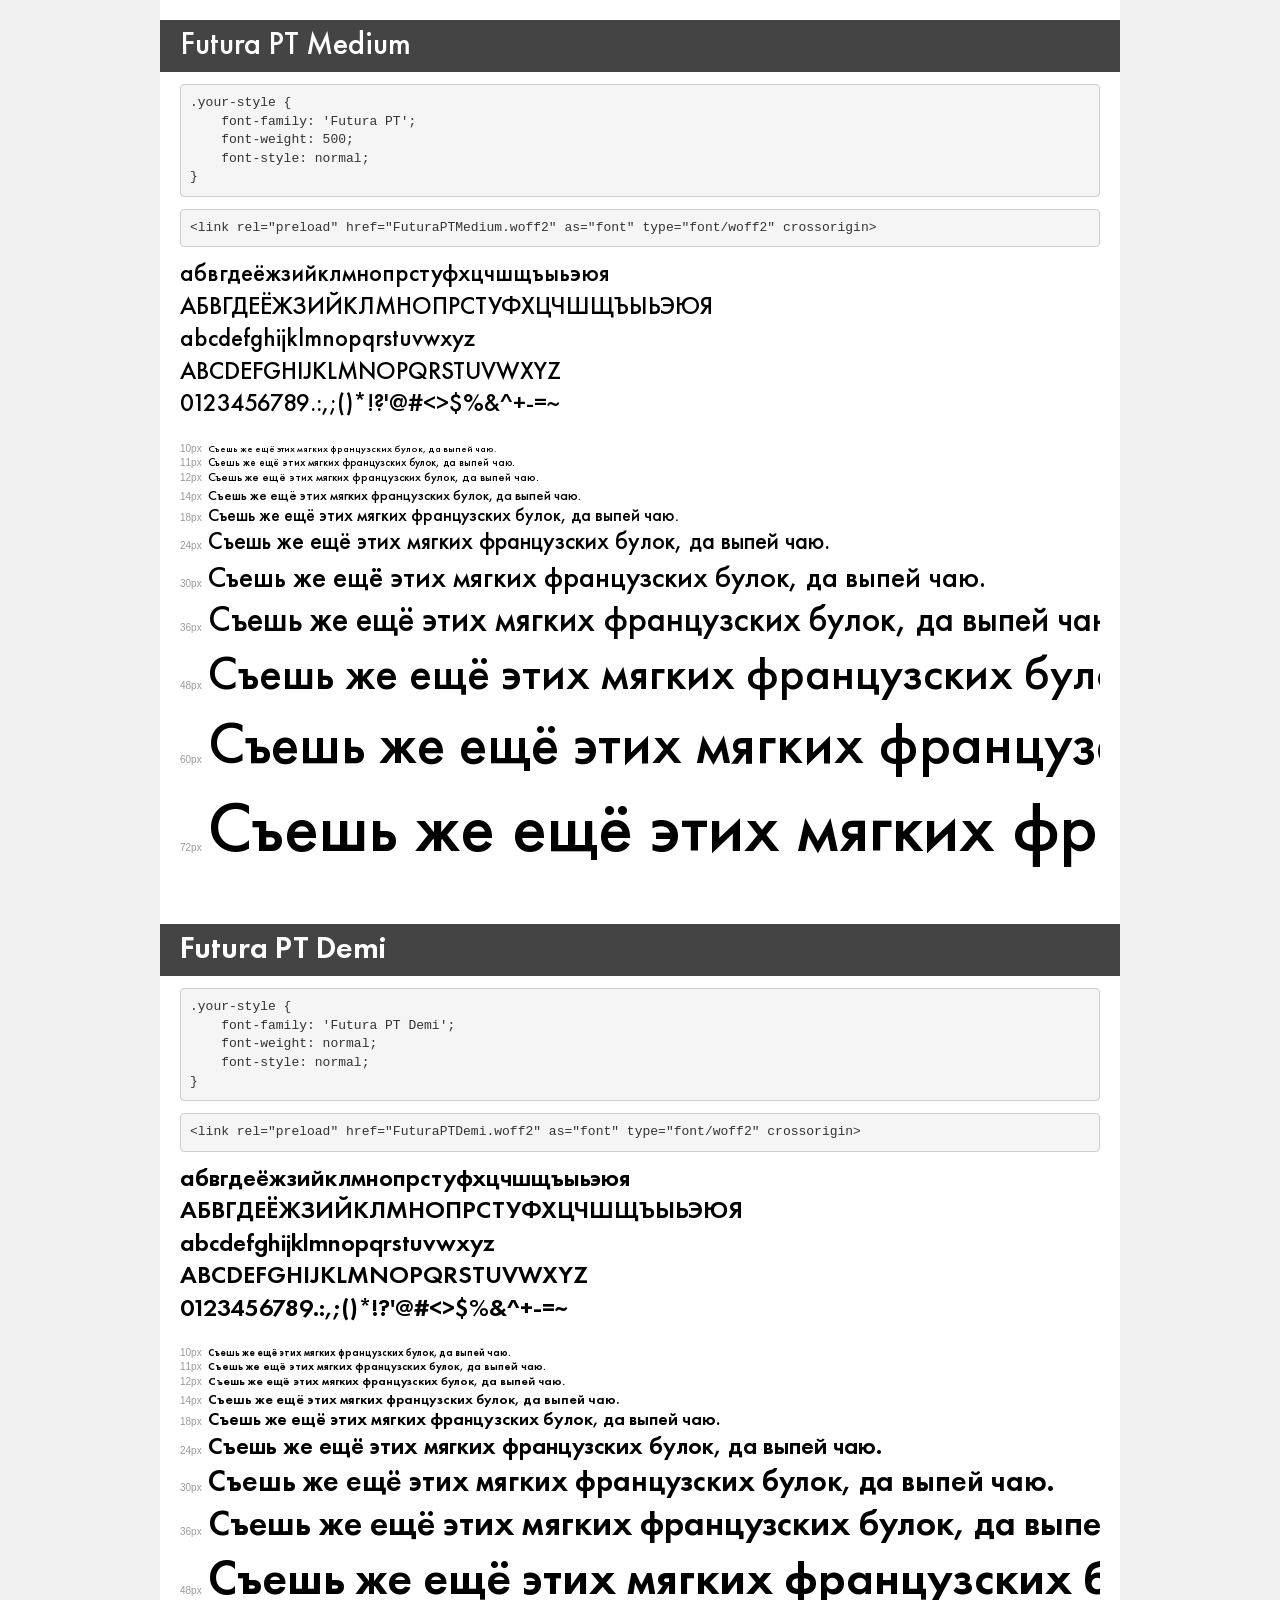
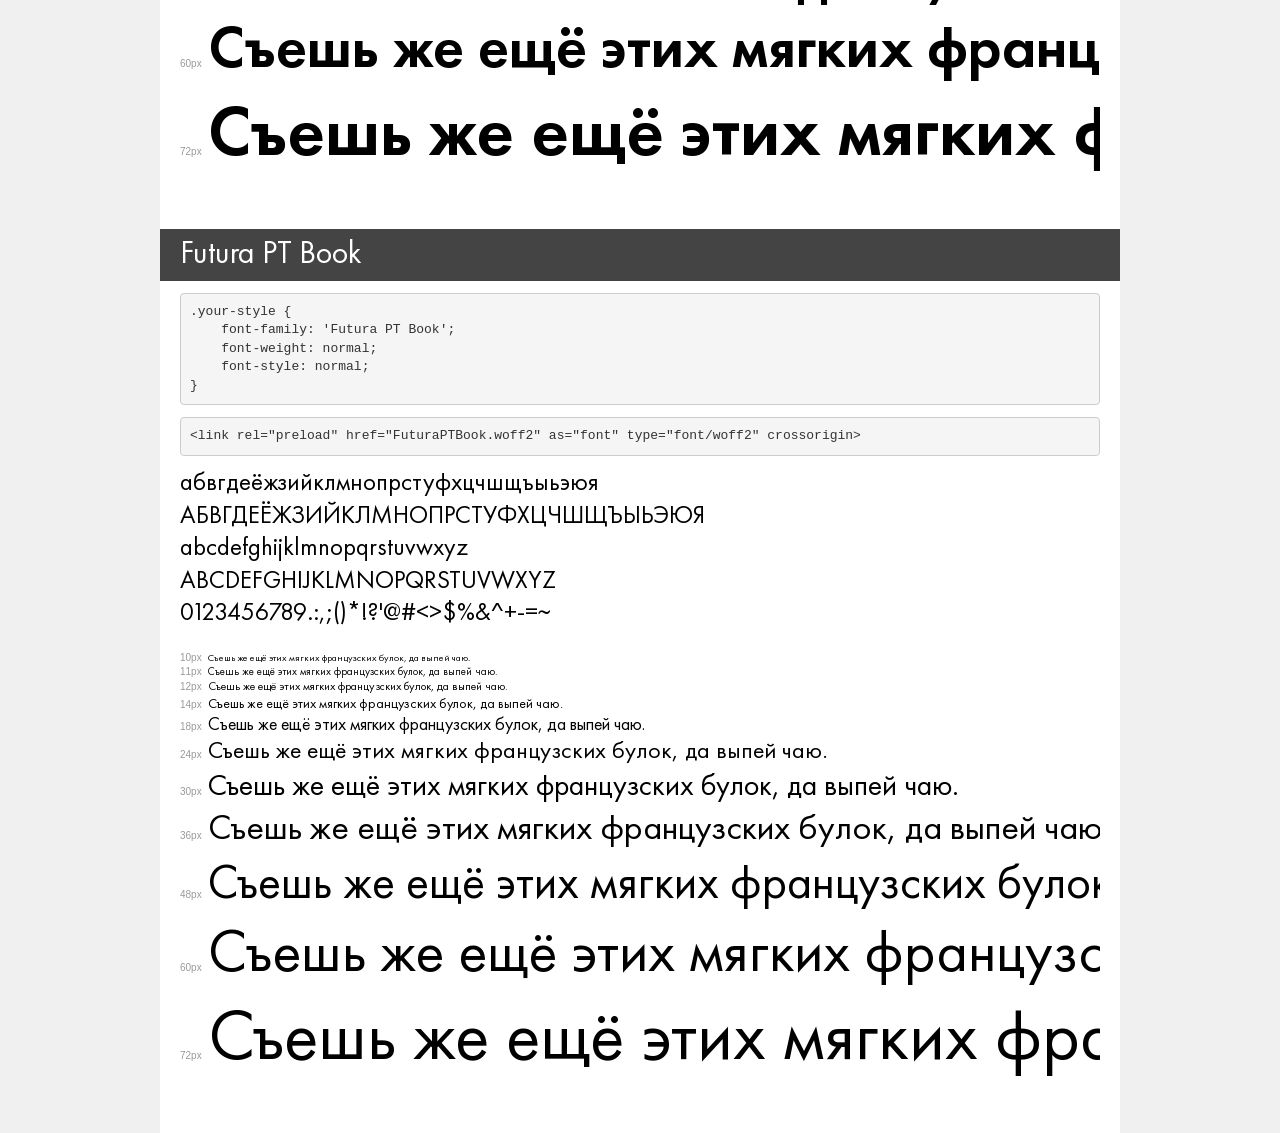
<file: Font/demo.html>
<!DOCTYPE html>
<html lang="en">
<head>
    <meta charset="utf-8">
    <meta http-equiv="X-UA-Compatible" content="IE=edge">
    <meta name="viewport" content="width=device-width, initial-scale=1">
    <meta name="robots" content="noindex, noarchive">
    <meta name="format-detection" content="telephone=no">
    <title>Transfonter demo</title>
    <link href="stylesheet.css" rel="stylesheet">
    <style>
        /*
        http://meyerweb.com/eric/tools/css/reset/
        v2.0 | 20110126
        License: none (public domain)
        */
        html, body, div, span, applet, object, iframe,
        h1, h2, h3, h4, h5, h6, p, blockquote, pre,
        a, abbr, acronym, address, big, cite, code,
        del, dfn, em, img, ins, kbd, q, s, samp,
        small, strike, strong, sub, sup, tt, var,
        b, u, i, center,
        dl, dt, dd, ol, ul, li,
        fieldset, form, label, legend,
        table, caption, tbody, tfoot, thead, tr, th, td,
        article, aside, canvas, details, embed,
        figure, figcaption, footer, header, hgroup,
        menu, nav, output, ruby, section, summary,
        time, mark, audio, video {
            margin: 0;
            padding: 0;
            border: 0;
            font-size: 100%;
            font: inherit;
            vertical-align: baseline;
        }
        /* HTML5 display-role reset for older browsers */
        article, aside, details, figcaption, figure,
        footer, header, hgroup, menu, nav, section {
            display: block;
        }
        body {
            line-height: 1;
        }
        ol, ul {
            list-style: none;
        }
        blockquote, q {
            quotes: none;
        }
        blockquote:before, blockquote:after,
        q:before, q:after {
            content: '';
            content: none;
        }
        table {
            border-collapse: collapse;
            border-spacing: 0;
        }
        /* demo styles */
        body {
            background: #f0f0f0;
            color: #000;
        }
        .page {
            background: #fff;
            width: 920px;
            margin: 0 auto;
            padding: 20px 20px 0 20px;
            overflow: hidden;
        }
        .font-container {
            overflow-x: auto;
            overflow-y: hidden;
            margin-bottom: 40px;
            line-height: 1.3;
            white-space: nowrap;
            padding-bottom: 5px;
        }
        h1 {
            position: relative;
            background: #444;
            font-size: 32px;
            color: #fff;
            padding: 10px 20px;
            margin: 0 -20px 12px -20px;
        }
        .letters {
            font-size: 25px;
            margin-bottom: 20px;
        }
        .s10:before {
            content: '10px';
        }
        .s11:before {
            content: '11px';
        }
        .s12:before {
            content: '12px';
        }
        .s14:before {
            content: '14px';
        }
        .s18:before {
            content: '18px';
        }
        .s24:before {
            content: '24px';
        }
        .s30:before {
            content: '30px';
        }
        .s36:before {
            content: '36px';
        }
        .s48:before {
            content: '48px';
        }
        .s60:before {
            content: '60px';
        }
        .s72:before {
            content: '72px';
        }
        .s10:before, .s11:before, .s12:before, .s14:before,
        .s18:before, .s24:before, .s30:before, .s36:before,
        .s48:before, .s60:before, .s72:before {
            font-family: Arial, sans-serif;
            font-size: 10px;
            font-weight: normal;
            font-style: normal;
            color: #999;
            padding-right: 6px;
        }
        pre {
            display: block;
            padding: 9px;
            margin: 0 0 12px;
            font-family: Monaco, Menlo, Consolas, "Courier New", monospace;
            font-size: 13px;
            line-height: 1.428571429;
            color: #333;
            font-weight: normal;
            font-style: normal;
            background-color: #f5f5f5;
            border: 1px solid #ccc;
            overflow-x: auto;
            border-radius: 4px;
        }
        /* responsive */
        @media (max-width: 959px) {
            .page {
                width: auto;
                margin: 0;
            }
        }
    </style>
</head>
<body>
<div class="page">
    <div class="demo">
        <h1 style="font-family: 'Futura PT'; font-weight: 500; font-style: normal;">Futura PT Medium</h1>
        <pre title="Usage">.your-style {
    font-family: 'Futura PT';
    font-weight: 500;
    font-style: normal;
}</pre>
        <pre title="Preload (optional)">
&lt;link rel=&quot;preload&quot; href=&quot;FuturaPTMedium.woff2&quot; as=&quot;font&quot; type=&quot;font/woff2&quot; crossorigin&gt;</pre>
        <div class="font-container" style="font-family: 'Futura PT'; font-weight: 500; font-style: normal;">
            <p class="letters">
                абвгдеёжзийклмнопрстуфхцчшщъыьэюя<br>
АБВГДЕЁЖЗИЙКЛМНОПРСТУФХЦЧШЩЪЫЬЭЮЯ<br>
abcdefghijklmnopqrstuvwxyz<br>
ABCDEFGHIJKLMNOPQRSTUVWXYZ<br>
                0123456789.:,;()*!?'@#&lt;&gt;$%&^+-=~
            </p>
            <p class="s10" style="font-size: 10px;">Съешь же ещё этих мягких французских булок, да выпей чаю.</p>
            <p class="s11" style="font-size: 11px;">Съешь же ещё этих мягких французских булок, да выпей чаю.</p>
            <p class="s12" style="font-size: 12px;">Съешь же ещё этих мягких французских булок, да выпей чаю.</p>
            <p class="s14" style="font-size: 14px;">Съешь же ещё этих мягких французских булок, да выпей чаю.</p>
            <p class="s18" style="font-size: 18px;">Съешь же ещё этих мягких французских булок, да выпей чаю.</p>
            <p class="s24" style="font-size: 24px;">Съешь же ещё этих мягких французских булок, да выпей чаю.</p>
            <p class="s30" style="font-size: 30px;">Съешь же ещё этих мягких французских булок, да выпей чаю.</p>
            <p class="s36" style="font-size: 36px;">Съешь же ещё этих мягких французских булок, да выпей чаю.</p>
            <p class="s48" style="font-size: 48px;">Съешь же ещё этих мягких французских булок, да выпей чаю.</p>
            <p class="s60" style="font-size: 60px;">Съешь же ещё этих мягких французских булок, да выпей чаю.</p>
            <p class="s72" style="font-size: 72px;">Съешь же ещё этих мягких французских булок, да выпей чаю.</p>
        </div>
    </div>

    <div class="demo">
        <h1 style="font-family: 'Futura PT Demi'; font-weight: normal; font-style: normal;">Futura PT Demi</h1>
        <pre title="Usage">.your-style {
    font-family: 'Futura PT Demi';
    font-weight: normal;
    font-style: normal;
}</pre>
        <pre title="Preload (optional)">
&lt;link rel=&quot;preload&quot; href=&quot;FuturaPTDemi.woff2&quot; as=&quot;font&quot; type=&quot;font/woff2&quot; crossorigin&gt;</pre>
        <div class="font-container" style="font-family: 'Futura PT Demi'; font-weight: normal; font-style: normal;">
            <p class="letters">
                абвгдеёжзийклмнопрстуфхцчшщъыьэюя<br>
АБВГДЕЁЖЗИЙКЛМНОПРСТУФХЦЧШЩЪЫЬЭЮЯ<br>
abcdefghijklmnopqrstuvwxyz<br>
ABCDEFGHIJKLMNOPQRSTUVWXYZ<br>
                0123456789.:,;()*!?'@#&lt;&gt;$%&^+-=~
            </p>
            <p class="s10" style="font-size: 10px;">Съешь же ещё этих мягких французских булок, да выпей чаю.</p>
            <p class="s11" style="font-size: 11px;">Съешь же ещё этих мягких французских булок, да выпей чаю.</p>
            <p class="s12" style="font-size: 12px;">Съешь же ещё этих мягких французских булок, да выпей чаю.</p>
            <p class="s14" style="font-size: 14px;">Съешь же ещё этих мягких французских булок, да выпей чаю.</p>
            <p class="s18" style="font-size: 18px;">Съешь же ещё этих мягких французских булок, да выпей чаю.</p>
            <p class="s24" style="font-size: 24px;">Съешь же ещё этих мягких французских булок, да выпей чаю.</p>
            <p class="s30" style="font-size: 30px;">Съешь же ещё этих мягких французских булок, да выпей чаю.</p>
            <p class="s36" style="font-size: 36px;">Съешь же ещё этих мягких французских булок, да выпей чаю.</p>
            <p class="s48" style="font-size: 48px;">Съешь же ещё этих мягких французских булок, да выпей чаю.</p>
            <p class="s60" style="font-size: 60px;">Съешь же ещё этих мягких французских булок, да выпей чаю.</p>
            <p class="s72" style="font-size: 72px;">Съешь же ещё этих мягких французских булок, да выпей чаю.</p>
        </div>
    </div>

    <div class="demo">
        <h1 style="font-family: 'Futura PT Book'; font-weight: normal; font-style: normal;">Futura PT Book</h1>
        <pre title="Usage">.your-style {
    font-family: 'Futura PT Book';
    font-weight: normal;
    font-style: normal;
}</pre>
        <pre title="Preload (optional)">
&lt;link rel=&quot;preload&quot; href=&quot;FuturaPTBook.woff2&quot; as=&quot;font&quot; type=&quot;font/woff2&quot; crossorigin&gt;</pre>
        <div class="font-container" style="font-family: 'Futura PT Book'; font-weight: normal; font-style: normal;">
            <p class="letters">
                абвгдеёжзийклмнопрстуфхцчшщъыьэюя<br>
АБВГДЕЁЖЗИЙКЛМНОПРСТУФХЦЧШЩЪЫЬЭЮЯ<br>
abcdefghijklmnopqrstuvwxyz<br>
ABCDEFGHIJKLMNOPQRSTUVWXYZ<br>
                0123456789.:,;()*!?'@#&lt;&gt;$%&^+-=~
            </p>
            <p class="s10" style="font-size: 10px;">Съешь же ещё этих мягких французских булок, да выпей чаю.</p>
            <p class="s11" style="font-size: 11px;">Съешь же ещё этих мягких французских булок, да выпей чаю.</p>
            <p class="s12" style="font-size: 12px;">Съешь же ещё этих мягких французских булок, да выпей чаю.</p>
            <p class="s14" style="font-size: 14px;">Съешь же ещё этих мягких французских булок, да выпей чаю.</p>
            <p class="s18" style="font-size: 18px;">Съешь же ещё этих мягких французских булок, да выпей чаю.</p>
            <p class="s24" style="font-size: 24px;">Съешь же ещё этих мягких французских булок, да выпей чаю.</p>
            <p class="s30" style="font-size: 30px;">Съешь же ещё этих мягких французских булок, да выпей чаю.</p>
            <p class="s36" style="font-size: 36px;">Съешь же ещё этих мягких французских булок, да выпей чаю.</p>
            <p class="s48" style="font-size: 48px;">Съешь же ещё этих мягких французских булок, да выпей чаю.</p>
            <p class="s60" style="font-size: 60px;">Съешь же ещё этих мягких французских булок, да выпей чаю.</p>
            <p class="s72" style="font-size: 72px;">Съешь же ещё этих мягких французских булок, да выпей чаю.</p>
        </div>
    </div>

</div>
</body>
</html>
</file>
<file: Font/stylesheet.css>
@font-face {
    font-family: 'Futura PT';
    src: url('FuturaPTMedium.eot');
    src: url('FuturaPTMedium.eot?#iefix') format('embedded-opentype'),
        url('FuturaPTMedium.woff2') format('woff2'),
        url('FuturaPTMedium.woff') format('woff'),
        url('FuturaPTMedium.ttf') format('truetype');
    font-weight: 500;
    font-style: normal;
    font-display: swap;
}

@font-face {
    font-family: 'Futura PT Demi';
    src: url('FuturaPTDemi.eot');
    src: url('FuturaPTDemi.eot?#iefix') format('embedded-opentype'),
        url('FuturaPTDemi.woff2') format('woff2'),
        url('FuturaPTDemi.woff') format('woff'),
        url('FuturaPTDemi.ttf') format('truetype');
    font-weight: normal;
    font-style: normal;
    font-display: swap;
}

@font-face {
    font-family: 'Futura PT Book';
    src: url('FuturaPTBook.eot');
    src: url('FuturaPTBook.eot?#iefix') format('embedded-opentype'),
        url('FuturaPTBook.woff2') format('woff2'),
        url('FuturaPTBook.woff') format('woff'),
        url('FuturaPTBook.ttf') format('truetype');
    font-weight: normal;
    font-style: normal;
    font-display: swap;
}
</file>
